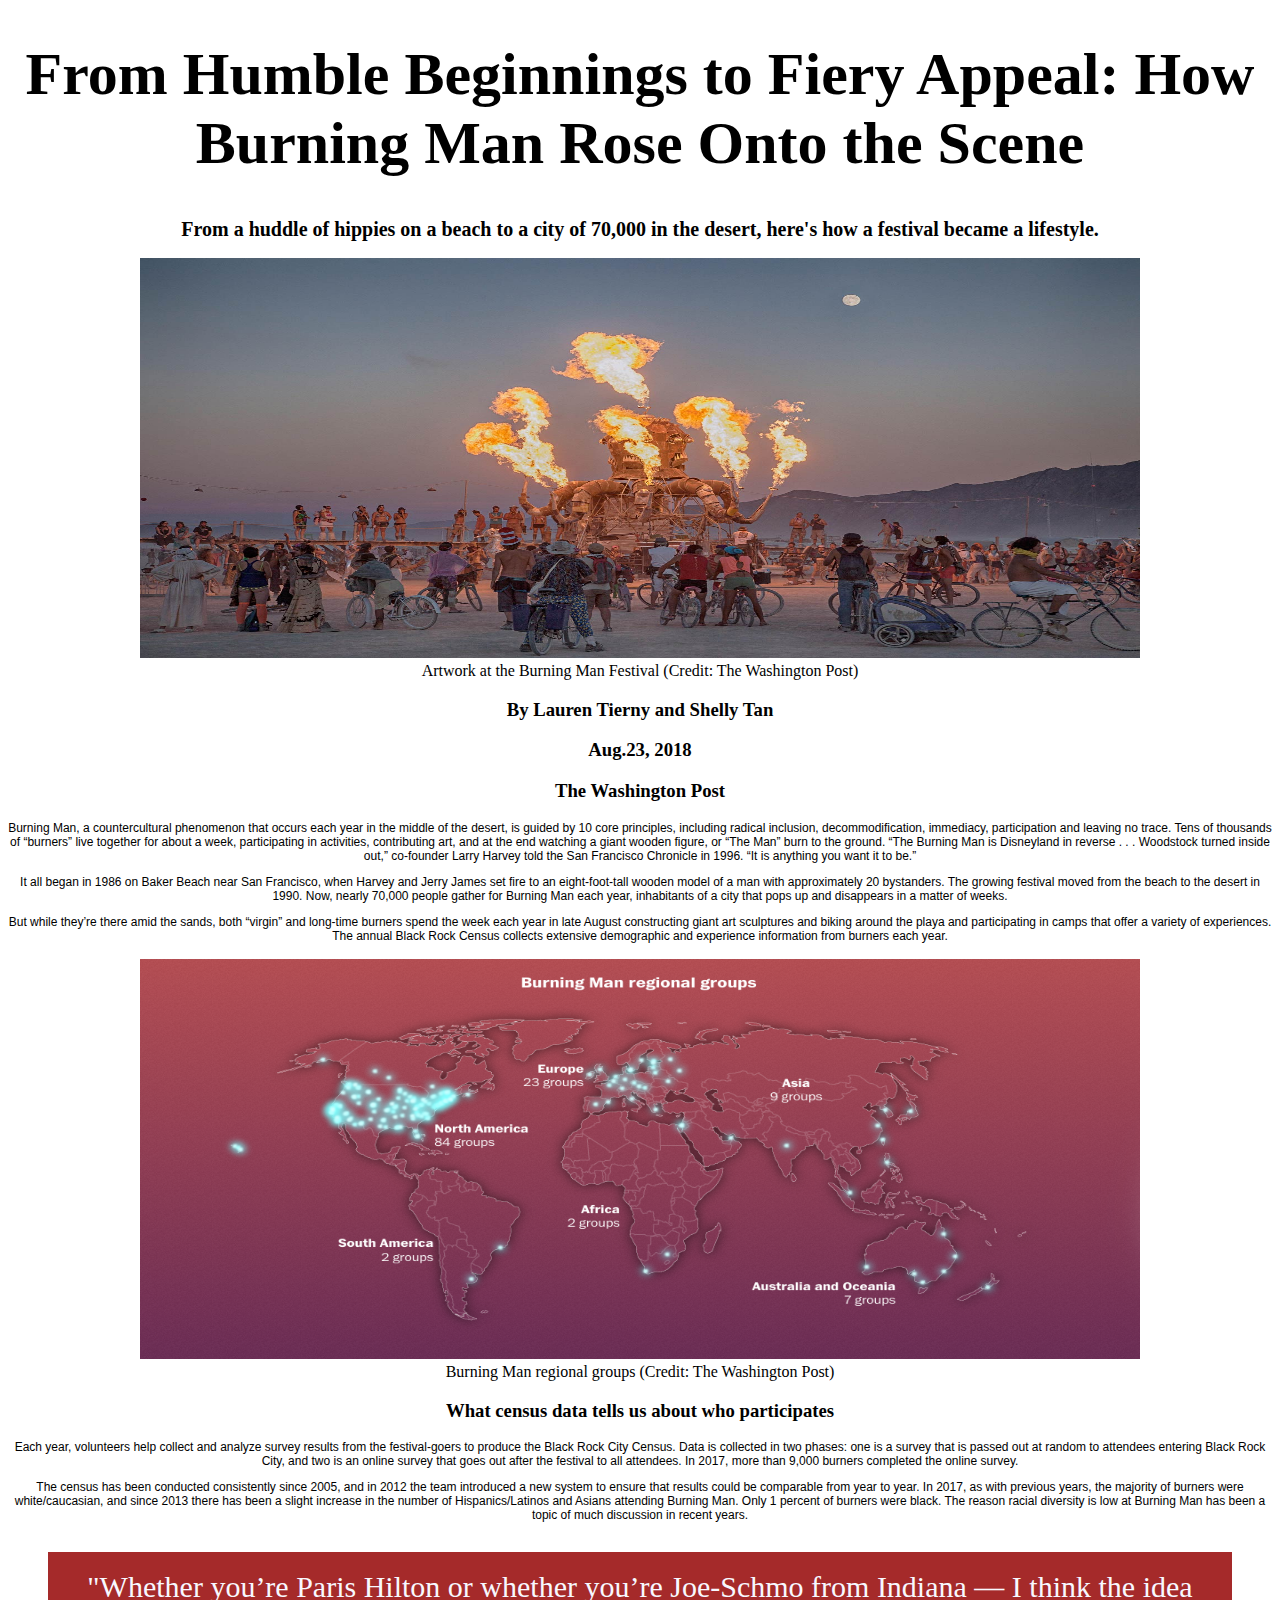
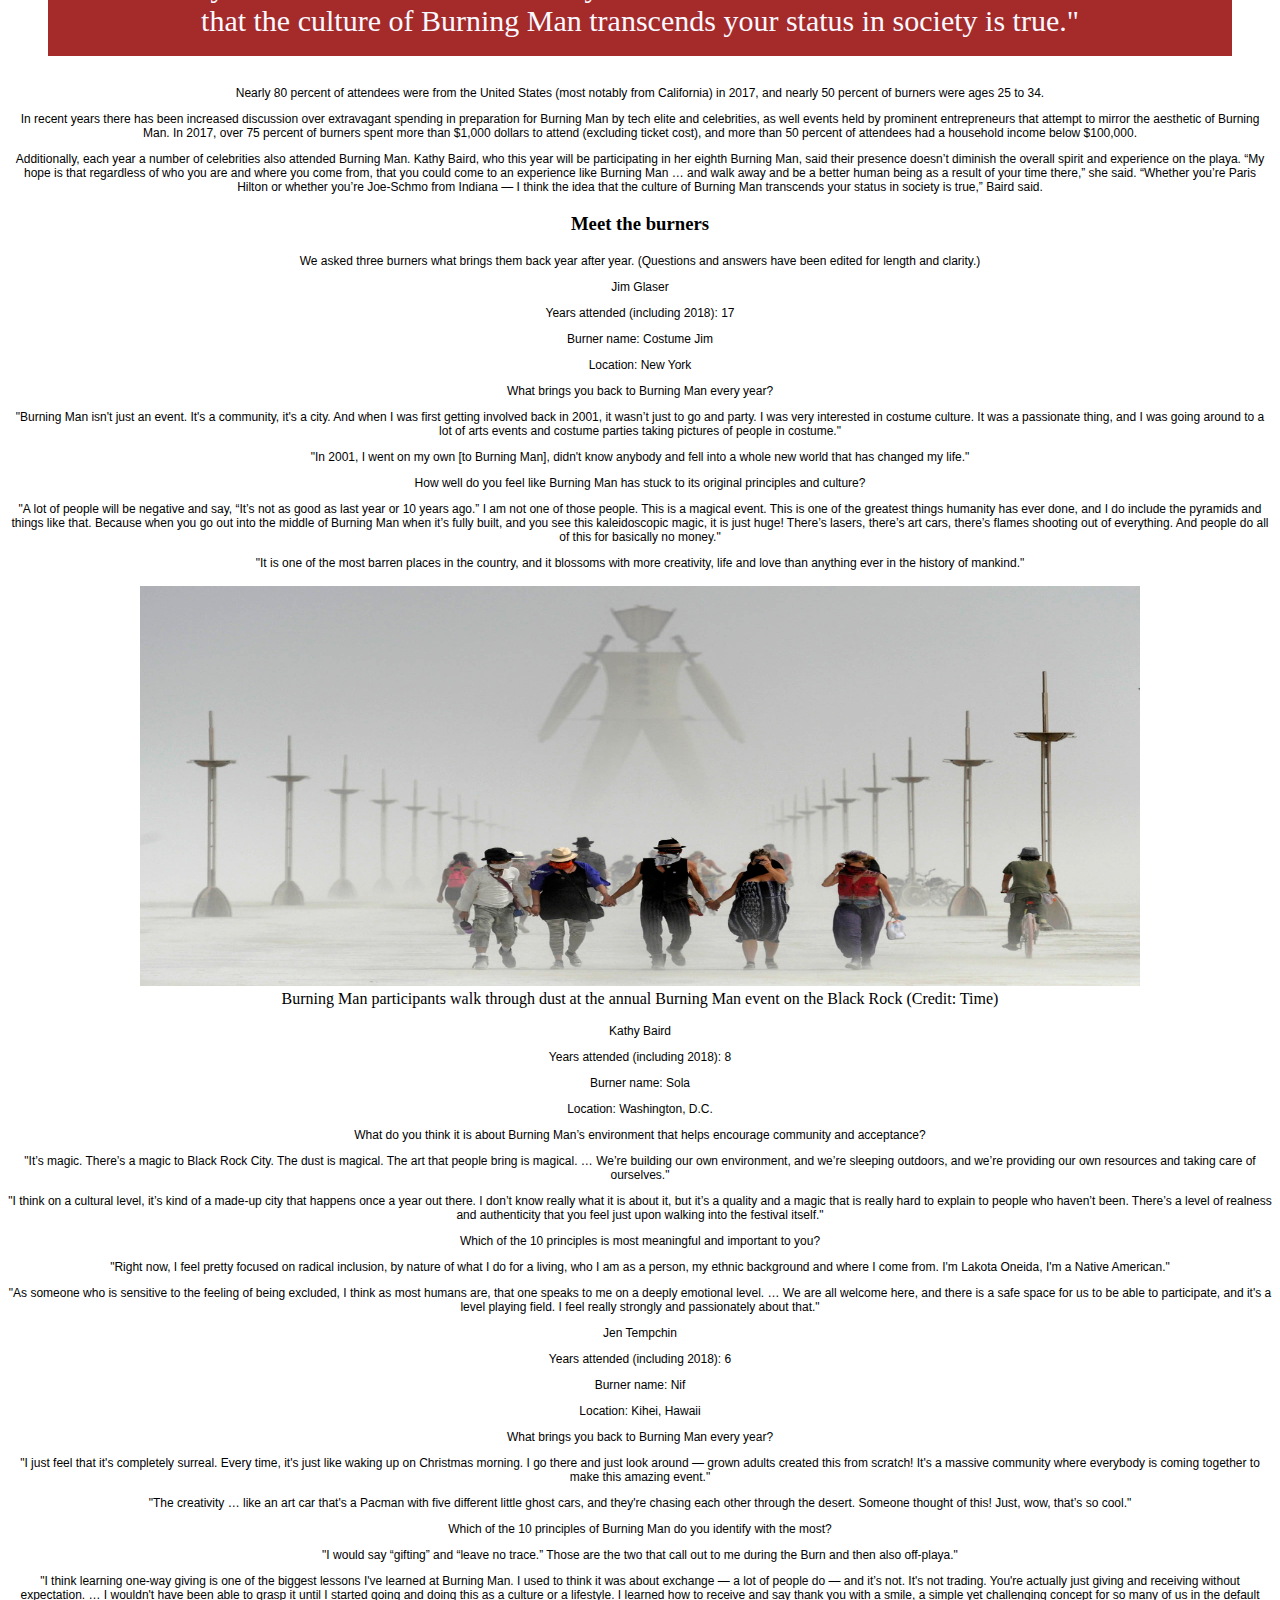
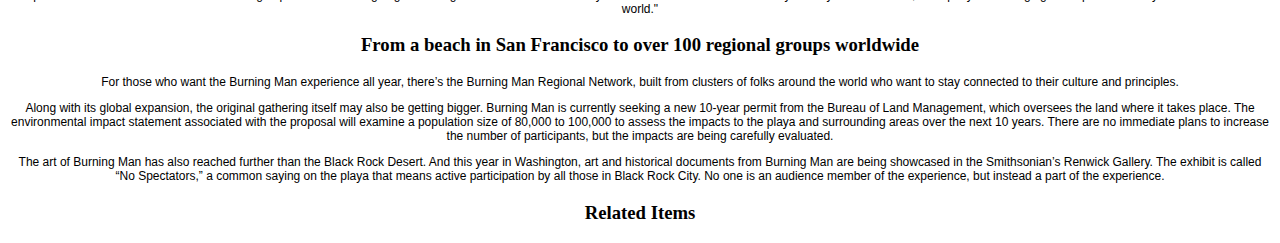
<file: Midterm/index.html>
<!DOCTYPE html>
<html lang="eng">
 <head>
  <link rel="stylesheet" type="text/css" href="style.css">
 </head>

 <body>



 <title>Burning Man - Origin Story and Current Influence</title>

   <h1>From Humble Beginnings to Fiery Appeal: How Burning Man Rose Onto the Scene</h1>

   <h2>From a huddle of hippies on a beach to a city of 70,000 in the desert, here's how a festival became a lifestyle.</h2>

 <figure>
   <img src="burning-man-splash-image.jpg" alt="Festival ongoers observe the display at the Burning Man festival" height="400" width="1000">
   <figcaption>Artwork at the Burning Man Festival (Credit: The Washington Post)</figcaption>
 </figure>


<!--Burning Man story - body-->


 <h3>By Lauren Tierny and Shelly Tan</h3>
 <h3>Aug.23, 2018</h3>
 <h3>The Washington Post</h3>

 <p>Burning Man, a countercultural phenomenon that occurs each year in the middle of the desert, is guided by 10 core principles, including radical inclusion, decommodification, immediacy, participation and leaving no trace. Tens of thousands of “burners” live together for about a week, participating in activities, contributing art, and at the end watching a giant wooden figure, or “The Man” burn to the ground. “The Burning Man is Disneyland in reverse . . . Woodstock turned inside out,” co-founder Larry Harvey told the San Francisco Chronicle in 1996. “It is anything you want it to be.”</p>


 <p>It all began in 1986 on Baker Beach near San Francisco, when Harvey and Jerry James set fire to an eight-foot-tall wooden model of a man with approximately 20 bystanders. The growing festival moved from the beach to the desert in 1990. Now, nearly 70,000 people gather for Burning Man each year, inhabitants of a city that pops up and disappears in a matter of weeks.</p>


 <p>But while they’re there amid the sands, both “virgin” and long-time burners spend the week each year in late August constructing giant art sculptures and biking around the playa and participating in camps that offer a variety of experiences. The annual Black Rock Census collects extensive demographic and experience information from burners each year.</p>


 <figure>
   <img src="burning-man-map.png" alt="Global map showing where Burning Man regional groups convene for the annual event" height="400" width="1000">
   <figcaption>Burning Man regional groups (Credit: The Washington Post)</figcaption>
 </figure>


 <h3>What census data tells us about who participates</h3>


 <p>Each year, volunteers help collect and analyze survey results from the festival-goers to produce the Black Rock City Census. Data is collected in two phases: one is a survey that is passed out at random to attendees entering Black Rock City, and two is an online survey that goes out after the festival to all attendees. In 2017, more than 9,000 burners completed the online survey.</p>


 <p>The census has been conducted consistently since 2005, and in 2012 the team introduced a new system to ensure that results could be comparable from year to year. In 2017, as with previous years, the majority of burners were white/caucasian, and since 2013 there has been a slight increase in the number of Hispanics/Latinos and Asians attending Burning Man. Only 1 percent of burners were black. The reason racial diversity is low at Burning Man has been a topic of much discussion in recent years.</p>

 <blockquote cite="https://www.washingtonpost.com/graphics/2018/lifestyle/burning-man/?noredirect=on&utm_term=.31fb70061d6e">
 "Whether you’re Paris Hilton or whether you’re Joe-Schmo from Indiana — I think the idea that the culture of Burning Man transcends your status in society is true."
 </blockquote>


 <p>Nearly 80 percent of attendees were from the United States (most notably from California) in 2017, and nearly 50 percent of burners were ages 25 to 34.</p>


 <p>In recent years there has been increased discussion over extravagant spending in preparation for Burning Man by tech elite and celebrities, as well events held by prominent entrepreneurs that attempt to mirror the aesthetic of Burning Man. In 2017, over 75 percent of burners spent more than $1,000 dollars to attend (excluding ticket cost), and more than 50 percent of attendees had a household income below $100,000.</p>


 <p>Additionally, each year a number of celebrities also attended Burning Man. Kathy Baird, who this year will be participating in her eighth Burning Man, said their presence doesn’t diminish the overall spirit and experience on the playa. “My hope is that regardless of who you are and where you come from, that you could come to an experience like Burning Man … and walk away and be a better human being as a result of your time there,” she said. “Whether you’re Paris Hilton or whether you’re Joe-Schmo from Indiana — I think the idea that the culture of Burning Man transcends your status in society is true,” Baird said.</p>



 <h3>Meet the burners</h3>


 <p>We asked three burners what brings them back year after year. (Questions and answers have been edited for length and clarity.)</p>



 <p>Jim Glaser</p>


 <p>Years attended (including 2018): 17</p>


 <p>Burner name: Costume Jim</p>


 <p>Location: New York</p>


 <p>What brings you back to Burning Man every year?</p>


 <p>"Burning Man isn't just an event. It's a community, it's a city. And when I was first getting involved back in 2001, it wasn’t just to go and party. I was very interested in costume culture. It was a passionate thing, and I was going around to a lot of arts events and costume parties taking pictures of people in costume."</p>


 <p>"In 2001, I went on my own [to Burning Man], didn't know anybody and fell into a whole new world that has changed my life."</p>


 <p>How well do you feel like Burning Man has stuck to its original principles and culture?</p>


 <p>"A lot of people will be negative and say, “It’s not as good as last year or 10 years ago.” I am not one of those people. This is a magical event. This is one of the greatest things humanity has ever done, and I do include the pyramids and things like that. Because when you go out into the middle of Burning Man when it’s fully built, and you see this kaleidoscopic magic, it is just huge! There’s lasers, there’s art cars, there’s flames shooting out of everything. And people do all of this for basically no money."</p>


 <p>"It is one of the most barren places in the country, and it blossoms with more creativity, life and love than anything ever in the history of mankind."</p>

 <figure>
   <img src="burning-man-time-photo.jpg" alt="Burning Man attendees walking through dust" height="400" width="1000">
   <figcaption>Burning Man participants walk through dust at the annual Burning Man event on the Black Rock (Credit: Time)</figcaption>
 </figure>



 <p>Kathy Baird</p>


 <p>Years attended (including 2018): 8</p>


 <P>Burner name: Sola</p>


 <p>Location: Washington, D.C.</p>


 <p>What do you think it is about Burning Man’s environment that helps encourage community and acceptance?</p>


 <p>"It’s magic. There’s a magic to Black Rock City. The dust is magical. The art that people bring is magical. … We’re building our own environment, and we’re sleeping outdoors, and we’re providing our own resources and taking care of ourselves."</p>


 <p>"I think on a cultural level, it’s kind of a made-up city that happens once a year out there. I don’t know really what it is about it, but it’s a quality and a magic that is really hard to explain to people who haven’t been. There’s a level of realness and authenticity that you feel just upon walking into the festival itself."</p>


 <p>Which of the 10 principles is most meaningful and important to you?</p>


 <p>"Right now, I feel pretty focused on radical inclusion, by nature of what I do for a living, who I am as a person, my ethnic background and where I come from. I'm Lakota Oneida, I'm a Native American."</p>


 <p>"As someone who is sensitive to the feeling of being excluded, I think as most humans are, that one speaks to me on a deeply emotional level. … We are all welcome here, and there is a safe space for us to be able to participate, and it's a level playing field. I feel really strongly and passionately about that."</p>




 <p>Jen Tempchin</p>


 <p>Years attended (including 2018): 6</p>


 <p>Burner name: Nif</p>


 <p>Location: Kihei, Hawaii</p>


 <p>What brings you back to Burning Man every year?</p>


 <p>"I just feel that it's completely surreal. Every time, it's just like waking up on Christmas morning. I go there and just look around — grown adults created this from scratch! It's a massive community where everybody is coming together to make this amazing event."</p>


 <p>"The creativity … like an art car that's a Pacman with five different little ghost cars, and they're chasing each other through the desert. Someone thought of this! Just, wow, that’s so cool."</p>


 <p>Which of the 10 principles of Burning Man do you identify with the most?</p>


 <p>"I would say “gifting” and “leave no trace.” Those are the two that call out to me during the Burn and then also off-playa."</p>


 <p>"I think learning one-way giving is one of the biggest lessons I've learned at Burning Man. I used to think it was about exchange — a lot of people do — and it’s not. It's not trading. You're actually just giving and receiving without expectation. … I wouldn't have been able to grasp it until I started going and doing this as a culture or a lifestyle. I learned how to receive and say thank you with a smile, a simple yet challenging concept for so many of us in the default world."</p>




 <h3>From a beach in San Francisco to over 100 regional groups worldwide</h3>



 <p>For those who want the Burning Man experience all year, there’s the Burning Man Regional Network, built from clusters of folks around the world who want to stay connected to their culture and principles.</p>


 <p>Along with its global expansion, the original gathering itself may also be getting bigger. Burning Man is currently seeking a new 10-year permit from the Bureau of Land Management, which oversees the land where it takes place. The environmental impact statement associated with the proposal will examine a population size of 80,000 to 100,000 to assess the impacts to the playa and surrounding areas over the next 10 years. There are no immediate plans to increase the number of participants, but the impacts are being carefully evaluated.</p>


 <p>The art of Burning Man has also reached further than the Black Rock Desert. And this year in Washington, art and historical documents from Burning Man are being showcased in the Smithsonian’s Renwick Gallery. The exhibit is called “No Spectators,” a common saying on the playa that means active participation by all those in Black Rock City. No one is an audience member of the experience, but instead a part of the experience.</p>

 <h3> Related Items</h3>




  </body>
 </head>
</html>
</file>
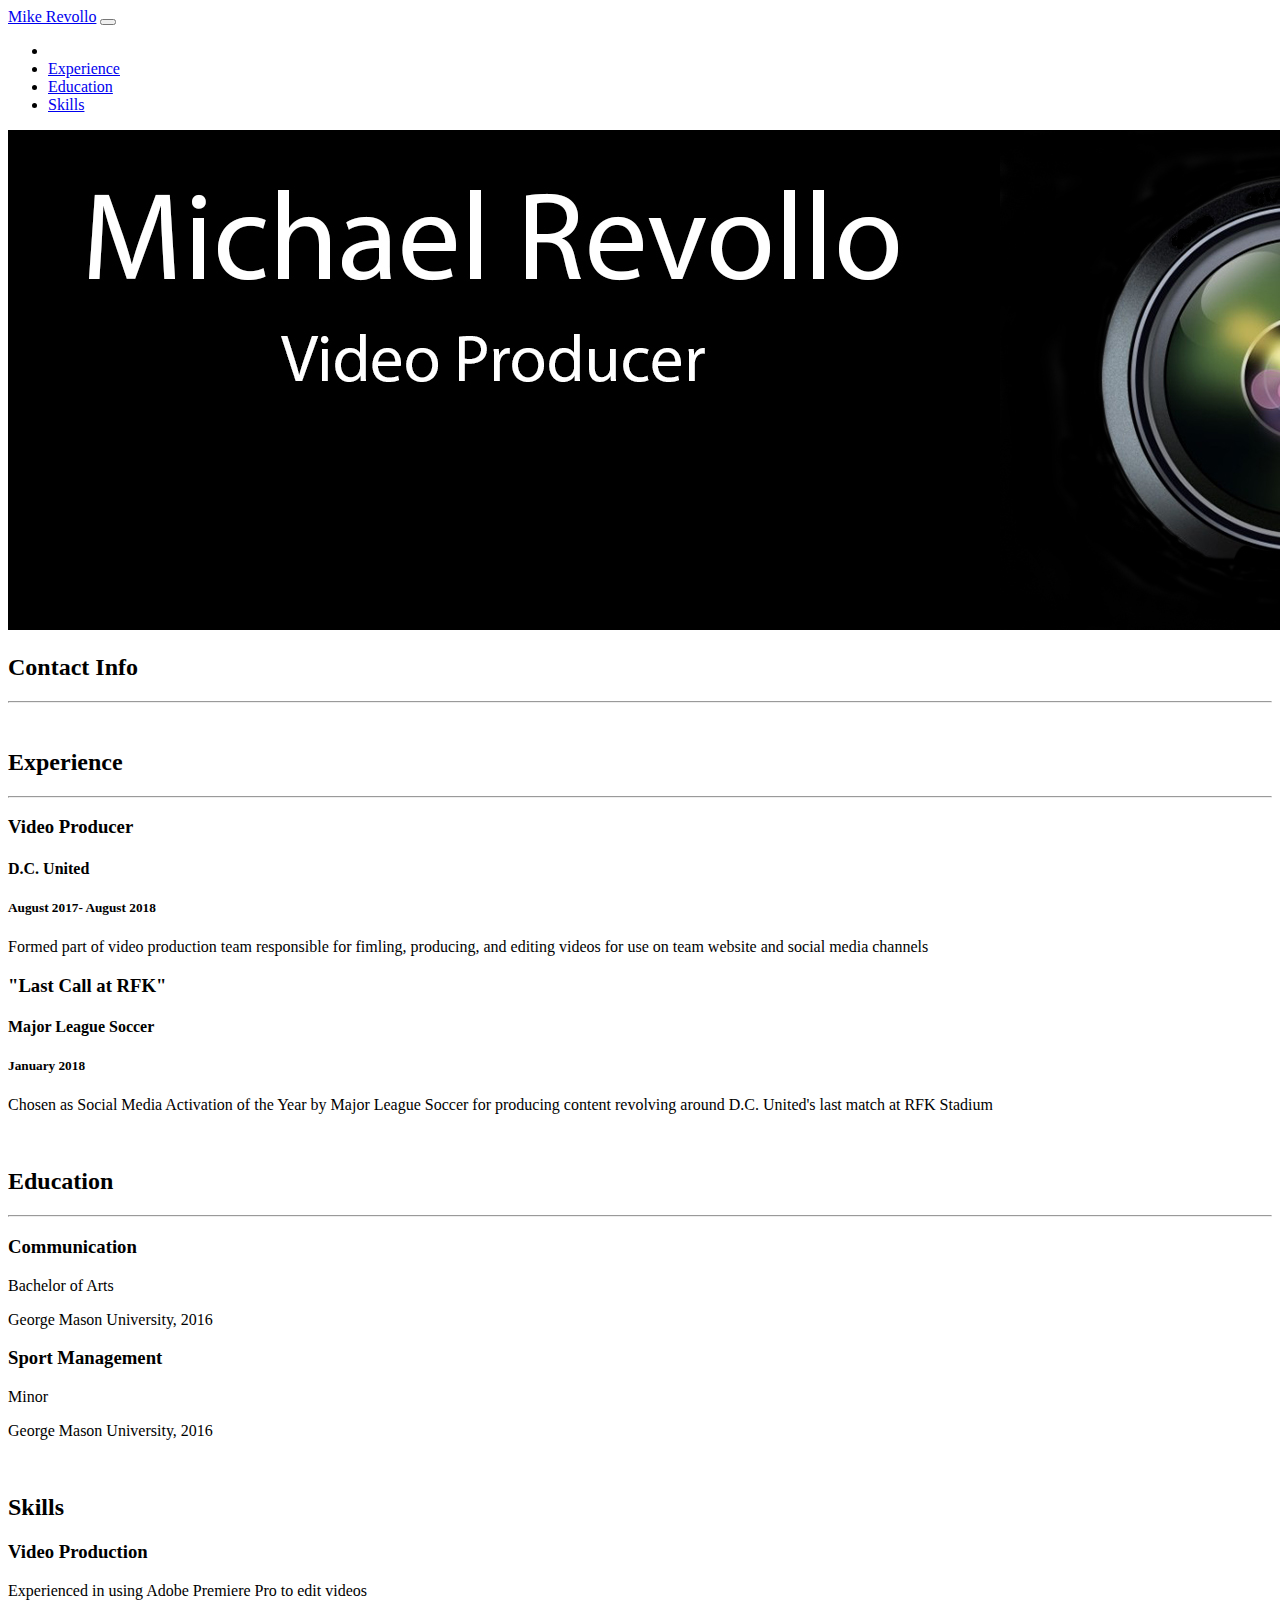
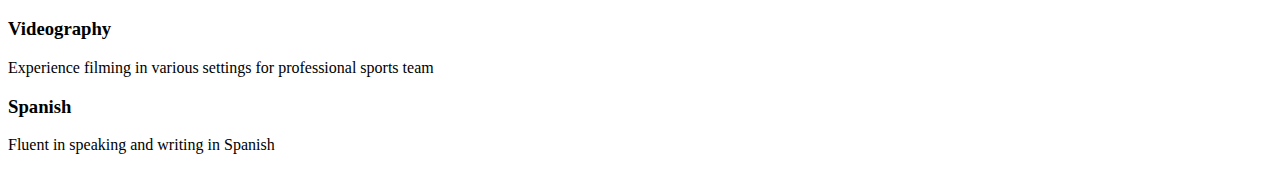
<file: Resume/index.html>
<!doctype html>

<!-- style for my resume -->

<html lang="en">
<head>

  <!-- Bootstrap CSS -->
 <link rel="stylesheet" href="https://stackpath.bootstrapcdn.com/bootstrap/4.1.0/css/bootstrap.min.css" integrity="sha384-9gVQ4dYFwwWSjIDZnLEWnxCjeSWFphJiwGPXr1jddIhOegiu1FwO5qRGvFXOdJZ4" crossorigin="anonymous">

 <!-- Fontawesome -->
 <link rel="stylesheet" href="https://use.fontawesome.com/releases/v5.1.0/css/all.css" integrity="sha384-lKuwvrZot6UHsBSfcMvOkWwlCMgc0TaWr+30HWe3a4ltaBwTZhyTEggF5tJv8tbt" crossorigin="anonymous">


</head>


     <!--I built this myself-->
  <title>Michael Revollo Resume</title>

  <link rel="stylesheet" type="text/css" href="style.css">

<body>


  <nav class="navbar navbar-expand-lg navbar-light bg-light">
<a class="navbar-brand" href="#">Mike Revollo</a>
<button class="navbar-toggler" type="button" data-toggle="collapse" data-target="#navbarSupportedContent" aria-controls="navbarSupportedContent" aria-expanded="false" aria-label="Toggle navigation">
  <span class="navbar-toggler-icon"></span>
</button>

<div class="collapse navbar-collapse" id="navbarSupportedContent">
  <ul class="navbar-nav mr-auto">
    <li class="nav-item active">
    </li>

    <li class="nav-item">
      <a class="nav-link" href="#">Experience</a>
    </li>
    <li class="nav-item">
      <a class="nav-link" href="#">Education</a>
    </li>
    <li class="nav-item">
      <a class="nav-link" href="#">Skills</a>
    </li>

  </ul>
</div>
</nav>
<!-- End Navbar -->

<img src="Resume Banner.jpg" alt="Michael Revollo resume banner">

<!--Start Jumbotron 1-->
<div class="jumbotron">
 <h2 class="display-4">Contact Info</h2>
 <hr class="my-4">
</div>
<!-- End Jumbotron 1-->

<!--Start grid 1-->
<div class="container">
  <div class="row">

    <div class="col-md-3"
     <a href=mailto:"mrevollo@umd.edu"><i class="fas fa-envelope-square fa-3x"></i></a>
  </div>

    <div class="col-md-3">
    <a href="https://www.linkedin.com/in/michael-revollo-3b0b07109/"><i class="fab fa-linkedin-in fa-3x" style="color:#0066cc;"></i></a>
    </div>

    <div class="col-md-3">
    <a href="https://twitter.com/mike_revollo"><i class="fab fa-twitter fa-3x" style="color:#66b3ff;"></i></a>
  </div>

    <div class="col-md-3">
     <a href="https://github.com/mrevollo"><i class="fab fa-github fa-3x" style="color:#800060;"></i></a>
    </div>
</div>
<!--End grid 1-->

<br>


<!-- Start Jumbotron 2 -->
<div class="jumbotron">
   <h2 class="display-4">Experience</h2>
   <hr class="my-4">
</div>

<!-- End Jumbotron 2 -->

<!-- Start grid 2 -->
<div class="container">
   <div class="row">

        <div class="col-md-6">
           <h3>Video Producer</h3>
           <h4>D.C. United</h4>
           <h5>August 2017- August 2018</h5>
           <p>Formed part of video production team responsible for fimling, producing, and editing videos for use on team website and social media channels</p>
        </div>

        <div class="col-md-6">
               <h3>"Last Call at RFK"</h3>
               <h4>Major League Soccer</h4>
               <h5>January 2018</h5>
               <p>Chosen as Social Media Activation of the Year by Major League Soccer for producing content revolving around D.C. United's last match at RFK Stadium</p>
        </div>

</div>
<!-- End grid 2-->

<br>

<!-- Start Jumbotron 3 -->
<div class="jumbotron">
   <h2 class="display-4">Education</h2>
   <hr class="my-4">
</div>

<!-- End Jumbotron 3 -->

<!-- Start grid 3 -->
<div class="container">
   <div class="row">

        <div class="col-md-6">
           <h3> Communication</h3>
           <p>Bachelor of Arts</p>
           <p>George Mason University, 2016</p>
        </div>

        <div class="col-md-6">
               <h3> Sport Management</h3>
               <p>Minor</p>
               <p>George Mason University, 2016</p>
        </div>

</div>
<!-- End grid 3-->

<br>


<!-- Start Jumbotron 4 -->
<div class="jumbotron">
   <h2 class="display-4">Skills</h2>
</div>

</div>
<!--End Jumbotron 4 -->

<!--Start grid 4-->
<div class="container">
   <div class="row">

        <div class="col-md-4">
           <h3>Video Production</h3>
           <p>Experienced in using Adobe Premiere Pro to edit videos</p>
        </div>

        <div class="col-md-4">
               <h3>Videography</h3>
               <p>Experience filming in various settings for professional sports team</p>
        </div>

        <div class="col-md-4">
                  <h3>Spanish</h3>
                  <p>Fluent in speaking and writing in Spanish</p>
        </div>
</div>
<!-- End grid 4 -->



<!-- jQuery first, then Popper.js, then Bootstrap JS -->
  <script src="https://code.jquery.com/jquery-3.3.1.slim.min.js" integrity="sha384-q8i/X+965DzO0rT7abK41JStQIAqVgRVzpbzo5smXKp4YfRvH+8abtTE1Pi6jizo" crossorigin="anonymous"></script>
  <script src="https://cdnjs.cloudflare.com/ajax/libs/popper.js/1.14.0/umd/popper.min.js" integrity="sha384-cs/chFZiN24E4KMATLdqdvsezGxaGsi4hLGOzlXwp5UZB1LY//20VyM2taTB4QvJ" crossorigin="anonymous"></script>
  <script src="https://stackpath.bootstrapcdn.com/bootstrap/4.1.0/js/bootstrap.min.js" integrity="sha384-uefMccjFJAIv6A+rW+L4AHf99KvxDjWSu1z9VI8SKNVmz4sk7buKt/6v9KI65qnm" crossorigin="anonymous"></script>



</body>

</html>
</file>
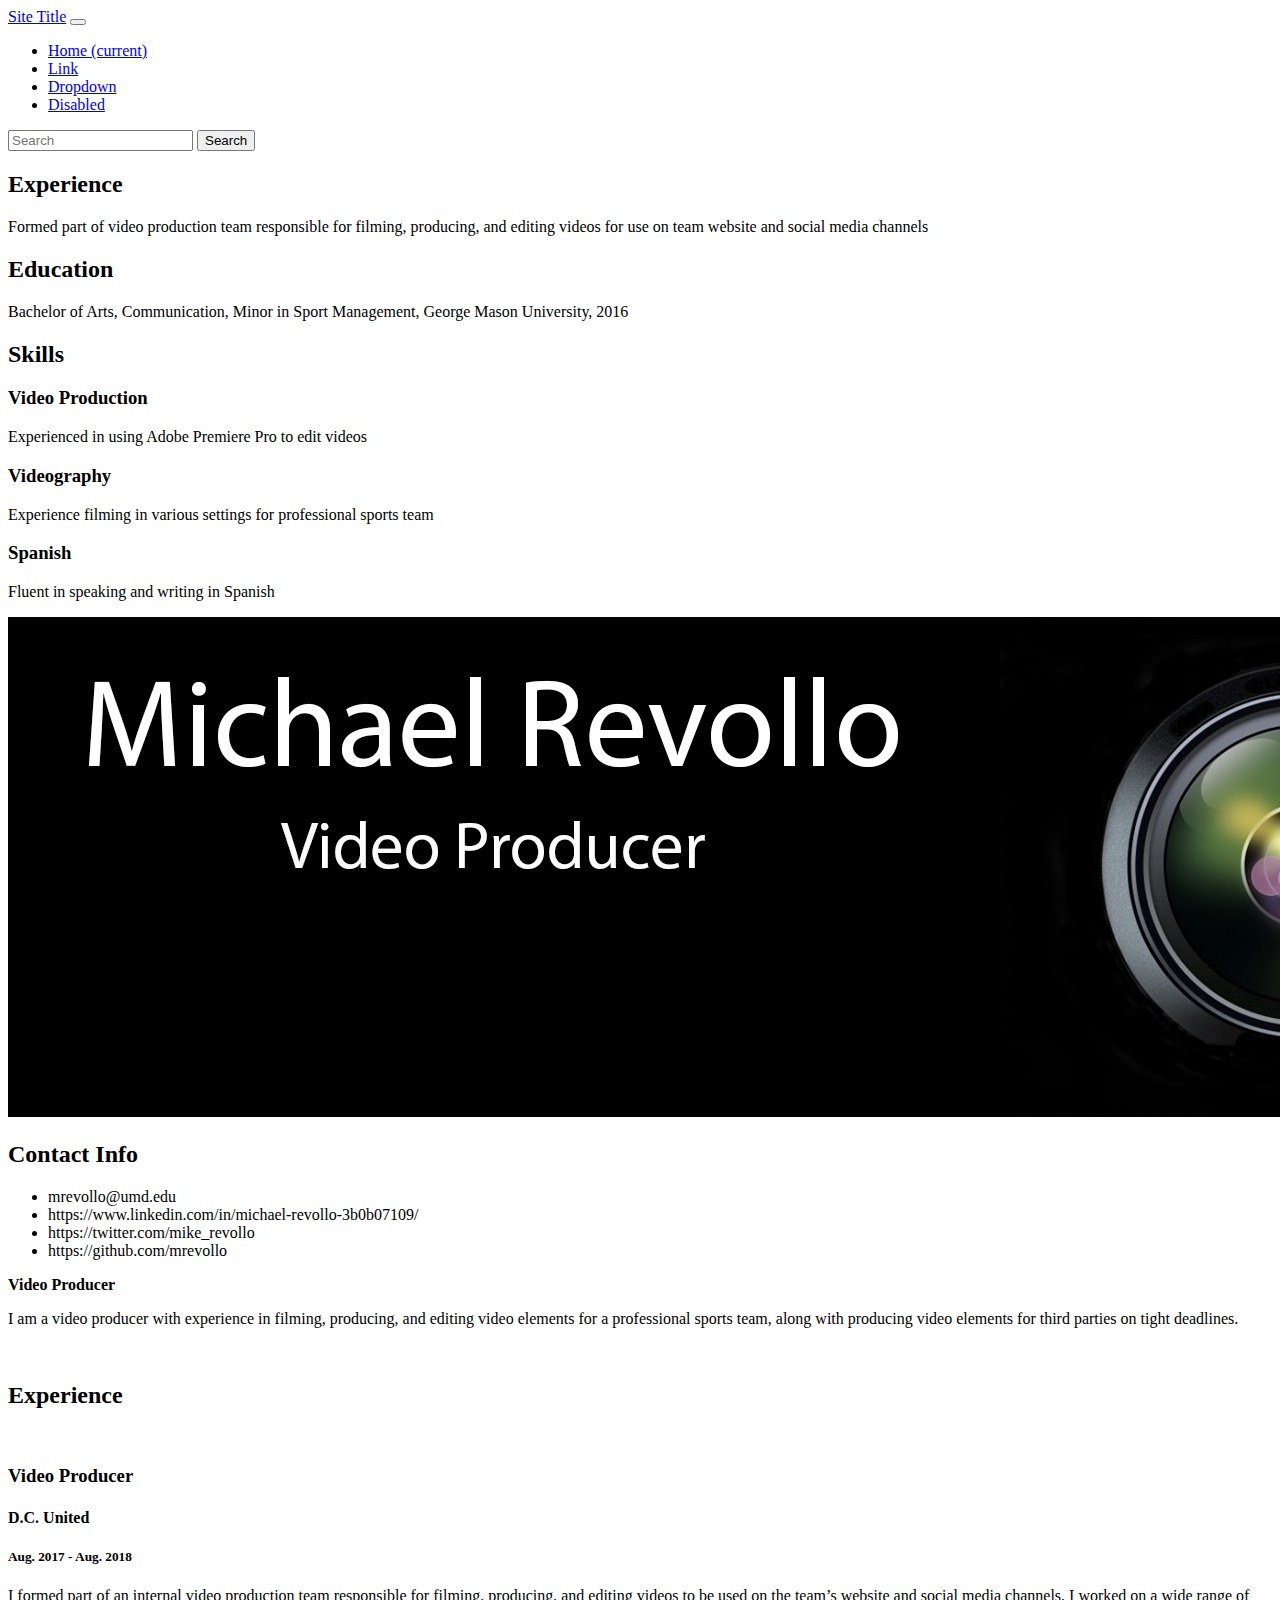
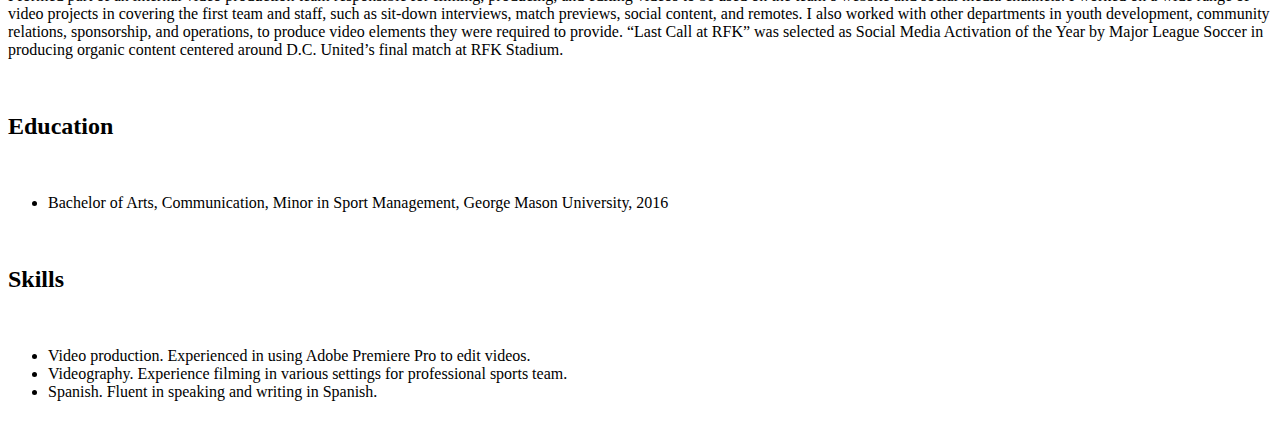
<file: Resume/index(2).html>
<!doctype html>

<!-- style for my resume -->

<html lang="en">
<head>

  <!-- Bootstrap CSS -->
 <link rel="stylesheet" href="https://stackpath.bootstrapcdn.com/bootstrap/4.1.0/css/bootstrap.min.css" integrity="sha384-9gVQ4dYFwwWSjIDZnLEWnxCjeSWFphJiwGPXr1jddIhOegiu1FwO5qRGvFXOdJZ4" crossorigin="anonymous">

 <!-- Fontawesome -->
 <link rel="stylesheet" href="https://use.fontawesome.com.releases/v5.1.0/css/all.css" integrity="sha384-lKuwvrZot6UHsBSfcMvOkWwlCMgc0TaWr+30HWe3a4ltaBwTZhyTEggF5tJv8tbt" crossorigin="anonymous">

     <!--I built this myself-->
  <title>Michael Revollo Resume</title>

  <link rel="stylesheet" type="text/css" href="style.css">

</head>

<body>

  <nav class="navbar navbar-expand-lg navbar-light bg-light">
<a class="navbar-brand" href="#">Site Title</a>
<button class="navbar-toggler" type="button" data-toggle="collapse" data-target="#navbarSupportedContent" aria-controls="navbarSupportedContent" aria-expanded="false" aria-label="Toggle navigation">
  <span class="navbar-toggler-icon"></span>
</button>

<div class="collapse navbar-collapse" id="navbarSupportedContent">
  <ul class="navbar-nav mr-auto">
    <li class="nav-item active">
      <a class="nav-link" href="#">Home <span class="sr-only">(current)</span></a>
    </li>
    <li class="nav-item">
      <a class="nav-link" href="#">Link</a>
    </li>
    <li class="nav-item dropdown">
      <a class="nav-link dropdown-toggle" href="#" id="navbarDropdown" role="button" data-toggle="dropdown" aria-haspopup="true" aria-expanded="false">
        Dropdown
      </a>
    </li>
    <li class="nav-item">
      <a class="nav-link disabled" href="#">Disabled</a>
    </li>
  </ul>
  <form class="form-inline my-2 my-lg-0">
    <input class="form-control mr-sm-2" type="search" placeholder="Search" aria-label="Search">
    <button class="btn btn-outline-success my-2 my-sm-0" type="submit">Search</button>
  </form>
</div>
</nav>
<!-- End Navbar -->

<!-- Jumbotron -->
<div class="jumbotron">
   <h2 class="display-4">Experience</h2>
   <p class="lead">Formed part of video production team responsible for filming, producing, and editing videos for use on team website and social media channels</p>
</div>

<div class="jumbotron">
   <h2 class="display-4">Education</h2>
   <p class="lead">Bachelor of Arts, Communication, Minor in Sport Management, George Mason University, 2016</p>
</div>

<div class="jumbotron">
   <h2 class="display-4">Skills</h2>

</div>
<!--End Jumbotron -->

<!--Start grid -->
<div class="container">
   <div class="row">

        <div class="col-md-4">
           <h3>Video Production</h3>
           <p>Experienced in using Adobe Premiere Pro to edit videos</p>

        <div class="col-md-4">
               <h3>Videography</h3>
               <p>Experience filming in various settings for professional sports team</p>
        </div>

        <div class="col-md-4">
                  <h3>Spanish</h3>
                  <p>Fluent in speaking and writing in Spanish</p>
            </div>
</div>



<!-- jQuery first, then Popper.js, then Bootstrap JS -->
  <script src="https://code.jquery.com/jquery-3.3.1.slim.min.js" integrity="sha384-q8i/X+965DzO0rT7abK41JStQIAqVgRVzpbzo5smXKp4YfRvH+8abtTE1Pi6jizo" crossorigin="anonymous"></script>
  <script src="https://cdnjs.cloudflare.com/ajax/libs/popper.js/1.14.0/umd/popper.min.js" integrity="sha384-cs/chFZiN24E4KMATLdqdvsezGxaGsi4hLGOzlXwp5UZB1LY//20VyM2taTB4QvJ" crossorigin="anonymous"></script>
  <script src="https://stackpath.bootstrapcdn.com/bootstrap/4.1.0/js/bootstrap.min.js" integrity="sha384-uefMccjFJAIv6A+rW+L4AHf99KvxDjWSu1z9VI8SKNVmz4sk7buKt/6v9KI65qnm" crossorigin="anonymous"></script>



</body>


   <img src="Resume Banner.jpg" alt="Michael Revollo resume banner">


   <!--Contact info-->
    <h2>Contact Info</h2>
    <ul>
      <i class="fas fa-envelope-square"></i>
      <li>mrevollo@umd.edu</li>
      <li>https://www.linkedin.com/in/michael-revollo-3b0b07109/</li>
      <li>https://twitter.com/mike_revollo</li>
      <li>https://github.com/mrevollo</li>
    </ul>

    <!-- Title and description-->
    <strong>Video Producer</strong>
    <p>I am a video producer with experience in filming, producing, and editing video elements for a professional sports team, along with producing video elements for third parties on tight deadlines.</p>

    <br>

   <!-- Job History -->
   <h2>Experience</h2>
   <br>
    <h3>Video Producer</h3>
    <h4>D.C. United</h4>
    <h5>Aug. 2017 - Aug. 2018</h5>
    <p>I formed part of an internal video production team responsible for filming, producing, and editing videos to be used on the team’s website and social media channels. I worked on a wide range of video projects in covering the first team and staff, such as sit-down interviews, match previews, social content, and remotes. I also worked with other departments in youth development, community relations, sponsorship, and operations, to produce video elements they were required to provide. “Last Call at RFK” was selected as Social Media Activation of the Year by Major League Soccer in producing organic content centered around D.C. United’s final match at RFK Stadium.</p>

  <br>

  <!--Education section-->
  <h2>Education</h2>
  <br>
    <ul>
     <li>Bachelor of Arts, Communication, Minor in Sport Management, George Mason University, 2016</li>
   </ul>

   <br>


  <!--Skill section-->
  <h2>Skills</h2>
  <br>
   <ul>
     <li>Video production. Experienced in using Adobe Premiere Pro to edit videos.</li>
     <li>Videography. Experience filming in various settings for professional sports team.</li>
     <li>Spanish. Fluent in speaking and writing in Spanish.</li>



<br>



</html>
</file>
<file: Midterm/style.css>
/*Burning Man story - CSS code*/
h1 {
  font-family: "Times New Roman", Arial, serif;
  font-size: 60px;
}

h2 {
   font-size: 20px;
   font-family: "Arial",
}

h3 {

}

p {
  font-family: "Helvetica", Arial, sans-serif;
  font-size: 12px;
}

blockquote {
  background: #A52A2A;
  color: #F8F8FF;
  font-size: 30px;
  padding: 0.6em;
}

body {
  text-align: center;
  width: auto;
}
</file>
<file: Resume/style.css>
<<<<<<< HEAD
#container {
  margin: 0;
  max-width: 1200px;
  width: 100%;
  padding-bottom: 50px;
}

#name {
=======
body {
  font-family: 'Open Sans', Arial, sans-serif;
  font-size: 18px;
  color: #ffffff;
  background-color: black;
}

img {
  width: 105%;
}

.name {
>>>>>>> e2cf15c47fdedc2d150df6410dc264238c38b44d
  font-size: 3em;
  text-transform: uppercase;
  text-align: center;
  border: 1px;
}

h2 {
  color: black;
  font-size: 3.5em;
  font-style: oblique;
  text-align: center;
  border-style: solid;
  border-width: 3px;
}

h3 {
  font-size: 2em;
  font-style: italic;
}

h4{
  font-size: 1.5em;
  font-style: auto;
}

h5{
  font-size: 1.2em;
  font-style: italic;
}

.organization {
  font-size: 1.25em;
  font-weight: 400;
}

.date {
  font-size: 1em;
  font-weight: 400;
  font-style: italic;
<<<<<<< HEAD
  margin: 2px 0 0 0;
}

.description{
  margin: 10 0 10 0;
}

.menu{
  margin: 0 auto;
  text-align: center;
}

.class{
  width: 60%;
  min-width: 300px;
  margin: 0 auto;
  margin-bottom: 30px;
}

#degrees {
  margin: 5px 0 0 0;
}

#do {
  margin: 5px 0 0 0;
=======
  font-size: 1em;
>>>>>>> e2cf15c47fdedc2d150df6410dc264238c38b44d
}
</file>
